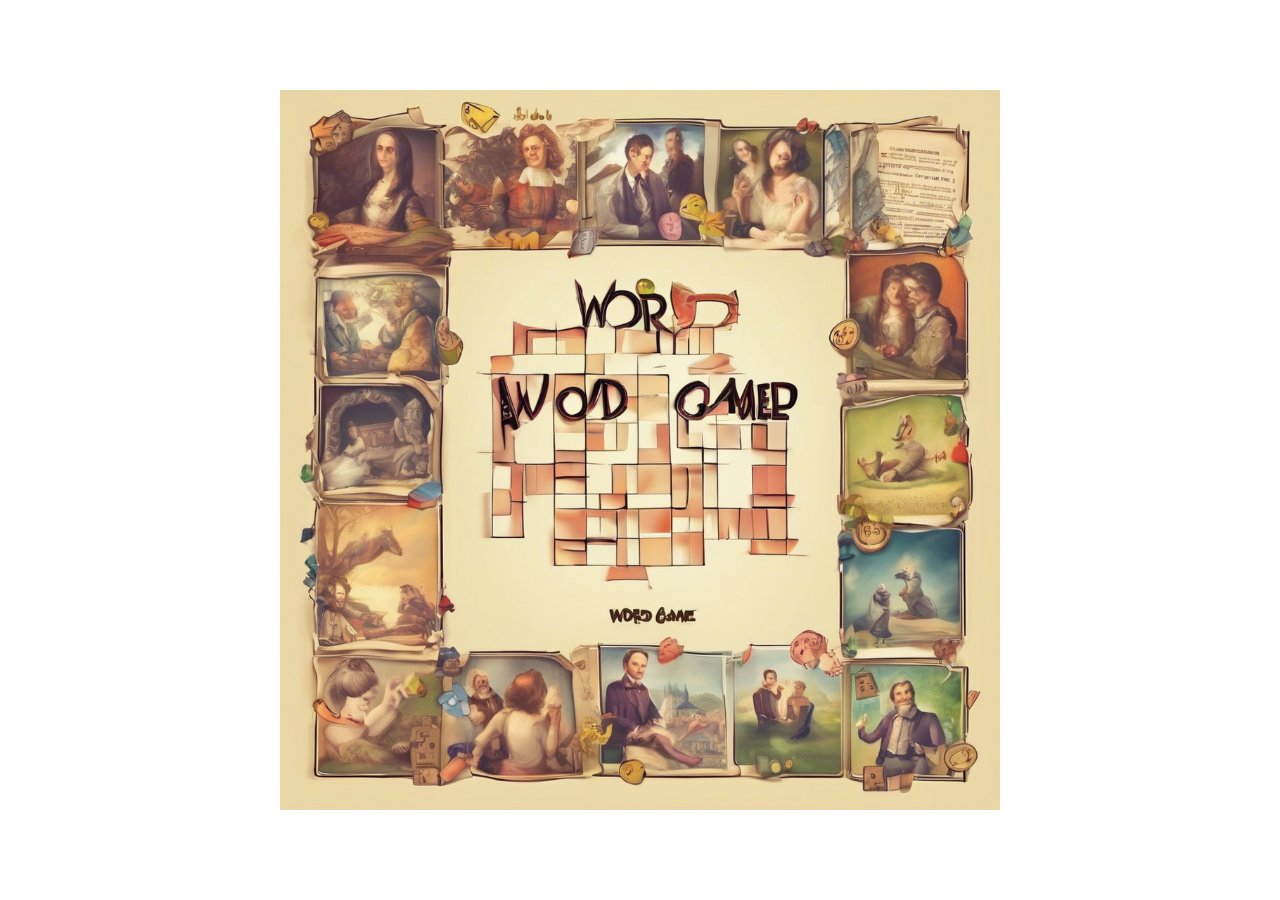
<file: index.html>
<!DOCTYPE html>
<html lang="tr">
<head>
    <meta charset="UTF-8">
    <meta name="viewport" content="width=device-width, initial-scale=1.0">
    <title>Kelime Oyunu</title>
    <link rel="stylesheet" href="style.css">
    <base href="/">
</head>
<body>
    <div id="notification" class="hidden"></div>
    <div id="splash-screen">
        <img src="cover.jpg" alt="Kelime Oyunu Kapak">
    </div>

    <div id="login-page" class="hidden">
        <h1>Kelime Oyunu</h1>
        <div class="form-container">
            <input type="email" id="login-email" placeholder="E-posta">
            <input type="password" id="login-password" placeholder="Şifre">
            <a href="#" id="forgot-password">Şifremi Unuttum</a>
            <div class="button-group">
                <button id="login-btn">Giriş Yap</button>
                <button id="register-btn">Hesap Oluştur</button>
            </div>
        </div>
    </div>

    <div id="register-page" class="hidden">
        <h1>Kelime Oyunu</h1>
        <div class="form-container">
            <div class="input-row">
                <input type="text" id="register-name" placeholder="Ad">
                <input type="text" id="register-surname" placeholder="Soyad">
            </div>
            <div class="input-row">
                <input type="email" id="register-email" placeholder="E-posta">
                <button id="send-code-register">Doğrulama Kodu Gönder</button>
            </div>
            <div id="verification-section-register" class="hidden">
                <input type="text" id="verification-code-register" placeholder="Doğrulama Kodu">
                <input type="password" id="register-password" placeholder="Şifre">
                <input type="password" id="register-password-confirm" placeholder="Şifre Tekrar">
                <button id="save-register">Kaydet</button>
            </div>
            <button id="back-to-login">Geri</button>
        </div>
    </div>

    <div id="forgot-password-page" class="hidden">
        <h1>Kelime Oyunu</h1>
        <div class="form-container">
            <div class="input-row">
                <input type="email" id="forgot-email" placeholder="E-posta">
                <button id="send-code-forgot">Doğrulama Kodu Gönder</button>
            </div>
            <div id="verification-section-forgot" class="hidden">
                <input type="text" id="verification-code-forgot" placeholder="Doğrulama Kodu">
                <input type="password" id="new-password" placeholder="Yeni Şifre">
                <input type="password" id="new-password-confirm" placeholder="Yeni Şifre Tekrar">
                <button id="change-password">Şifreyi Değiştir</button>
            </div>
        </div>
    </div>
</body>
<script src="script.js"></script>
</html>
</file>
<file: style.css>
body {
    margin: 0;
    padding: 0;
    font-family: Arial, sans-serif;
    background-color: #f0f0f0;
    display: flex;
    justify-content: center;
    align-items: center;
    min-height: 100vh;
}

#splash-screen {
    position: fixed;
    top: 0;
    left: 0;
    width: 100%;
    height: 100%;
    background-color: white;
    display: flex;
    justify-content: center;
    align-items: center;
    z-index: 1000;
}

#splash-screen img {
    max-width: 80%;
    max-height: 80%;
}

.hidden {
    display: none !important;
}

.form-container {
    background-color: white;
    padding: 2rem;
    border-radius: 10px;
    box-shadow: 0 0 10px rgba(0,0,0,0.1);
    width: 100%;
    max-width: 400px;
}

h1 {
    text-align: center;
    color: #333;
    margin-bottom: 2rem;
}

input {
    width: 100%;
    padding: 10px;
    margin: 8px 0;
    border: 1px solid #ddd;
    border-radius: 4px;
    box-sizing: border-box;
}

button {
    background-color: #4CAF50;
    color: white;
    padding: 10px 20px;
    border: none;
    border-radius: 4px;
    cursor: pointer;
    font-size: 16px;
}

button:hover {
    background-color: #45a049;
}

.input-row {
    display: flex;
    gap: 10px;
    margin-bottom: 10px;
}

#forgot-password {
    display: block;
    text-align: right;
    color: #666;
    text-decoration: none;
    margin: 10px 0;
}

.button-group {
    display: flex;
    gap: 10px;
    margin-top: 20px;
}

.button-group button {
    flex: 1;
}

#register-page .form-container button {
    margin-top: 10px;
}

#notification {
    position: fixed;
    top: 20px;
    left: 50%;
    transform: translateX(-50%);
    background-color: #4CAF50;
    color: white;
    padding: 10px 20px;
    border-radius: 4px;
    box-shadow: 0 0 10px rgba(0, 0, 0, 0.1);
    z-index: 1001;
    display: none;
}

#notification.error {
    background-color: #f44336;
}

.word-boxes {
    display: flex;
    gap: 10px;
    justify-content: center;
    margin-bottom: 2rem;
    flex-wrap: wrap;
}

.letter-box {
    width: 60px;
    height: 69px;
    position: relative;
    background: white;
    margin: 2px 5px;
    clip-path: polygon(25% 0%, 75% 0%, 100% 50%, 75% 100%, 25% 100%, 0% 50%);
    border: none;
    font-size: 2rem;
    text-align: center;
    text-transform: uppercase;
    background-color: #f8f8f8;
    box-shadow: 0 2px 4px rgba(0,0,0,0.1);
}

.letter-box:focus {
    outline: none;
    background-color: #e8e8e8;
}

.hint-box {
    margin: 1rem 0;
    padding: 1rem;
    background-color: #fff;
    border-radius: 8px;
    box-shadow: 0 2px 4px rgba(0,0,0,0.1);
}

#check-button {
    display: none;
}

#result-message {
    margin-top: 1rem;
    font-size: 1.2rem;
    font-weight: bold;
}

.level-info {
    margin-bottom: 1rem;
    font-size: 1.2rem;
    color: #666;
}

.game-header {
    display: flex;
    justify-content: space-between;
    padding: 1rem;
    margin-bottom: 1rem;
    background-color: #fff;
    border-radius: 8px;
    box-shadow: 0 2px 4px rgba(0,0,0,0.1);
}

.timer, .score {
    font-size: 1.2rem;
    font-weight: bold;
    color: #333;
}

#get-letter-btn {
    padding: 10px 20px;
    font-size: 1.1rem;
    background-color: #2196F3;
    color: white;
    border: none;
    border-radius: 5px;
    cursor: pointer;
    margin: 1rem 0;
}

#get-letter-btn:hover {
    background-color: #1976D2;
}

#get-letter-btn:disabled {
    background-color: #ccc;
    cursor: not-allowed;
}

.button-group {
    display: flex;
    gap: 1rem;
    justify-content: center;
    margin: 1rem 0;
}

.challenge-btn {
    padding: 10px 20px;
    font-size: 1.1rem;
    background-color: #ff4444;
    color: white;
    border: none;
    border-radius: 5px;
    cursor: pointer;
}

.challenge-btn:hover {
    background-color: #cc0000;
}

.challenge-btn:disabled {
    background-color: #ffcccc;
    cursor: not-allowed;
}

.end-game-notification {
    position: fixed;
    top: 50%;
    left: 50%;
    transform: translate(-50%, -50%);
    background-color: white;
    padding: 2rem;
    border-radius: 10px;
    box-shadow: 0 0 10px rgba(0, 0, 0, 0.1);
    text-align: center;
    z-index: 1002;
}

.end-game-notification p {
    font-size: 1.5rem;
    margin-bottom: 1rem;
}

.end-game-notification button {
    margin: 0.5rem;
    padding: 10px 20px;
    font-size: 1rem;
    cursor: pointer;
}

.edit-form {
    display: flex;
    gap: 10px;
    padding: 10px;
    background-color: #f8f8f8;
    border-radius: 4px;
}

.edit-form input {
    flex: 1;
    padding: 8px;
    border: 1px solid #ddd;
    border-radius: 4px;
}

.save-btn {
    background-color: #4CAF50;
}

.cancel-btn {
    background-color: #f44336;
}

.confirmation-popup {
    position: fixed;
    top: 0;
    left: 0;
    right: 0;
    bottom: 0;
    background-color: rgba(0, 0, 0, 0.5);
    display: flex;
    justify-content: center;
    align-items: center;
    z-index: 1000;
}

.confirmation-content {
    background-color: white;
    padding: 20px;
    border-radius: 8px;
    box-shadow: 0 2px 10px rgba(0, 0, 0, 0.1);
    text-align: center;
    max-width: 300px;
    width: 100%;
}

.confirmation-buttons {
    display: flex;
    justify-content: center;
    gap: 10px;
    margin-top: 15px;
}

.confirmation-buttons .confirm-btn {
    background-color: #f44336;
    color: white;
    padding: 8px 20px;
    border: none;
    border-radius: 4px;
    cursor: pointer;
}

.confirmation-buttons .cancel-btn {
    background-color: #9e9e9e;
    color: white;
    padding: 8px 20px;
    border: none;
    border-radius: 4px;
    cursor: pointer;
}

.confirmation-buttons button:hover {
    opacity: 0.9;
}
</file>
